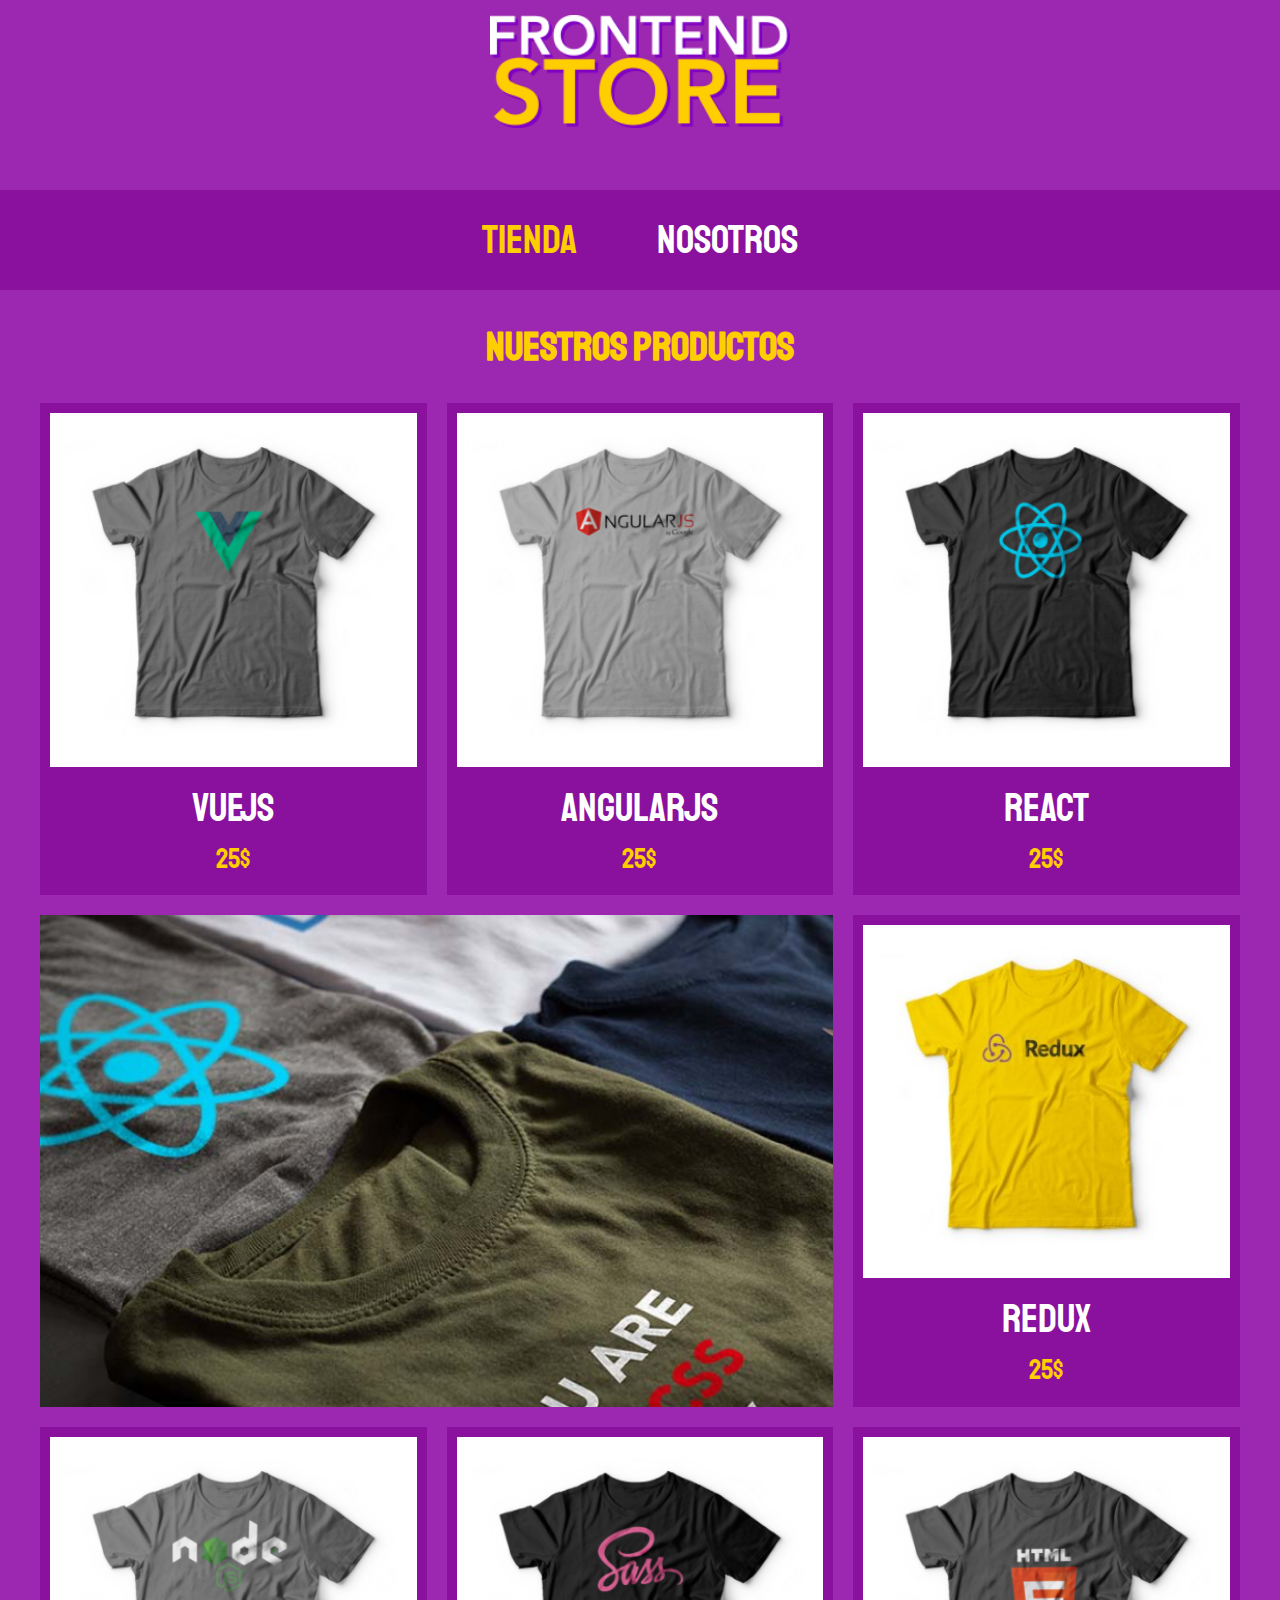
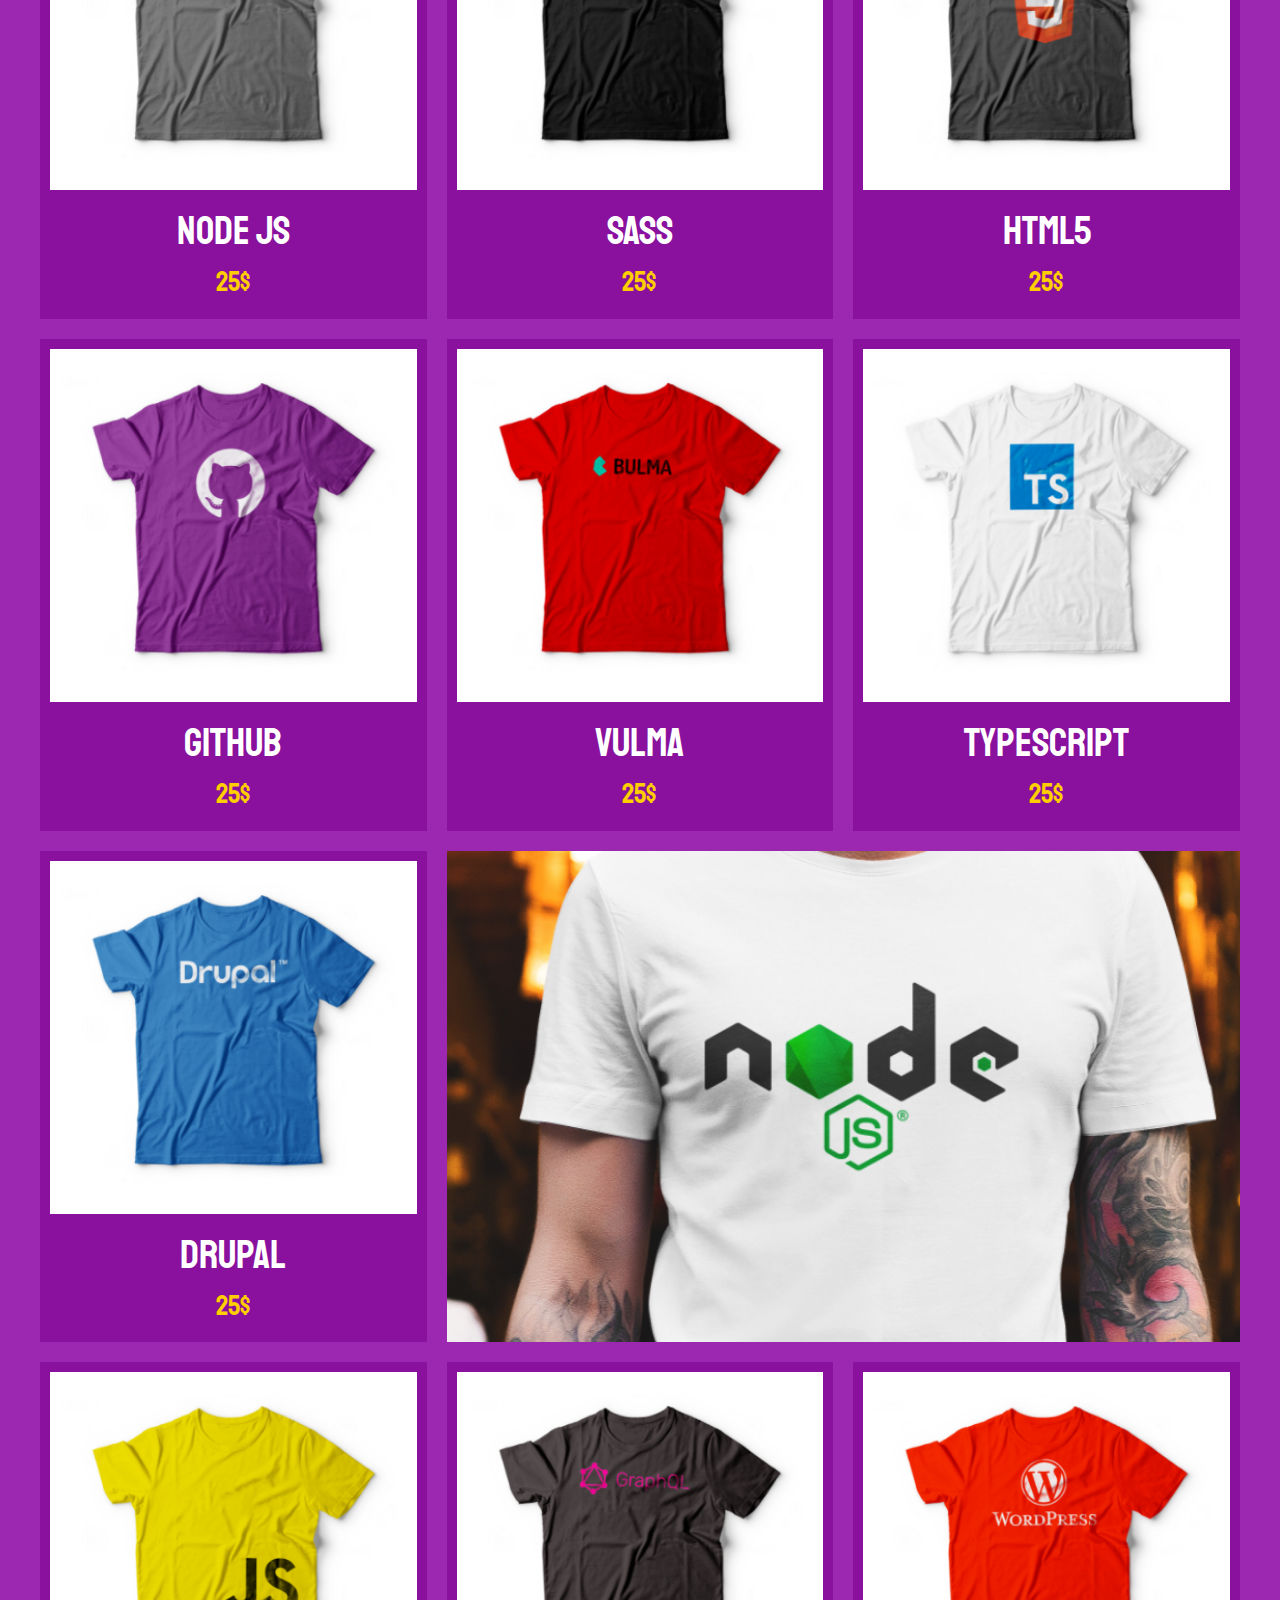
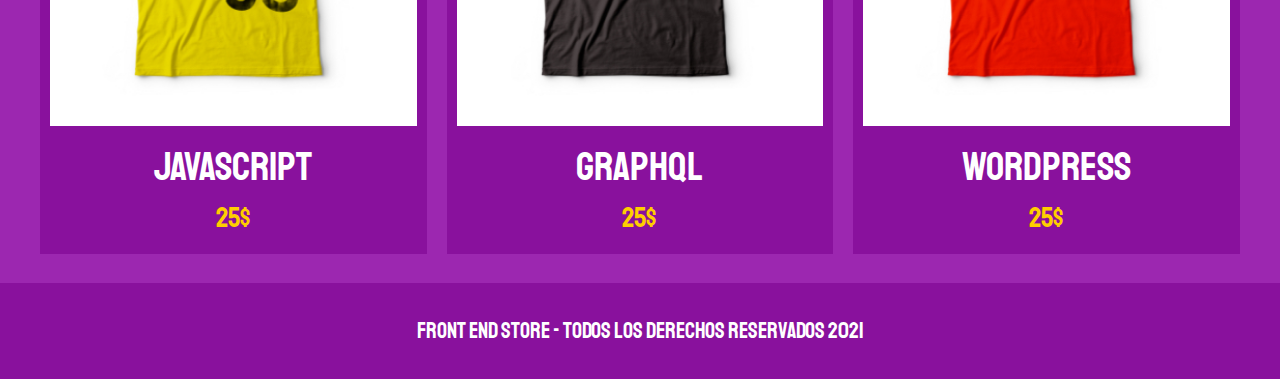
<file: index.html>
<!DOCTYPE html>
<html lang="es">
<head>
    <meta charset="UTF-8">
    <meta http-equiv="X-UA-Compatible" content="IE=edge">
    <meta name="viewport" content="width=device-width, initial-scale=1.0">
    <link rel="stylesheet" href="css/normalize.css">
    <link rel="stylesheet" href="css/styles.css">
    <title>Document</title>
</head>
<body>
    
    <header class="header">     
        <a href="#">
          <img class="header__logo" src="img/logo.png" alt="logotipo">
        </a>
    </header>        
    
    <nav class="nav">
        <a class="nav__enlace nav__enlace--activo" href="index.html">Tienda</a>
        <a class="nav__enlace" href="nosotros.html">Nosotros</a>
    </nav>

    <main class="contenedor">
        <h1>Nuestros productos</h1>

        <div class="grid">
            <div class="producto">
                <a href="producto.html">
                    <img class="producto__imagen" src="img/1.jpg" alt="imagen camisa">
                
                <div class="producto__informacion">
                    <p class="producto__nombre"> VueJS</p>
                    <p class="producto__precio"> 25$ </p>
                </div>
                </a>
                
            </div>

            <div class="producto">
                <a href="producto.html">
                    <img class="producto__imagen" src="img/2.jpg" alt="imagen camisa">
                
                <div class="producto__informacion">
                    <p class="producto__nombre"> AngularJS</p>
                    <p class="producto__precio"> 25$ </p>
                </div>
                </a>
                
            </div>

            <div class="producto">
                <a href="producto.html">
                    <img class="producto__imagen" src="img/3.jpg" alt="imagen camisa">
                
                <div class="producto__informacion">
                    <p class="producto__nombre"> React</p>
                    <p class="producto__precio"> 25$ </p>
                </div>
                </a>
                
            </div>

            <div class="producto">
                <a href="producto.html">
                    <img class="producto__imagen" src="img/4.jpg" alt="imagen camisa">
                
                <div class="producto__informacion">
                    <p class="producto__nombre"> Redux</p>
                    <p class="producto__precio"> 25$ </p>
                </div>
                </a>
                
            </div>

            <div class="producto">
                <a href="producto.html">
                    <img class="producto__imagen" src="img/5.jpg" alt="imagen camisa">
                
                <div class="producto__informacion">
                    <p class="producto__nombre"> Node JS</p>
                    <p class="producto__precio"> 25$ </p>
                </div>
                </a>
                
            </div>

            <div class="producto">
                <a href="producto.html">
                    <img class="producto__imagen" src="img/6.jpg" alt="imagen camisa">
                
                <div class="producto__informacion">
                    <p class="producto__nombre">Sass</p>
                    <p class="producto__precio"> 25$ </p>
                </div>
                </a>
                
            </div>

            <div class="producto">
                <a href="producto.html">
                    <img class="producto__imagen" src="img/7.jpg" alt="imagen camisa">
                
                <div class="producto__informacion">
                    <p class="producto__nombre">HTML5</p>
                    <p class="producto__precio"> 25$ </p>
                </div>
                </a>
                
            </div>

            <div class="producto">
                <a href="producto.html">
                    <img class="producto__imagen" src="img/8.jpg" alt="imagen camisa">
                
                <div class="producto__informacion">
                    <p class="producto__nombre"> GitHub</p>
                    <p class="producto__precio"> 25$ </p>
                </div>
                </a>
                
            </div>

            <div class="producto">
                <a href="producto.html">
                    <img class="producto__imagen" src="img/9.jpg" alt="imagen camisa">
                
                <div class="producto__informacion">
                    <p class="producto__nombre"> Vulma </p>
                    <p class="producto__precio"> 25$ </p>
                </div>
                </a>
                
            </div>

            <div class="producto">
                <a href="producto.html">
                    <img class="producto__imagen" src="img/10.jpg" alt="imagen camisa">
                
                <div class="producto__informacion">
                    <p class="producto__nombre"> Typescript </p>
                    <p class="producto__precio"> 25$ </p>
                </div>
                </a>
                
            </div>

            <div class="producto">
                <a href="producto.html">
                    <img class="producto__imagen" src="img/11.jpg" alt="imagen camisa">
                
                <div class="producto__informacion">
                    <p class="producto__nombre">Drupal</p>
                    <p class="producto__precio"> 25$ </p>
                </div>
                </a>
                
            </div>

            <div class="producto">
                <a href="producto.html">
                    <img class="producto__imagen" src="img/12.jpg" alt="imagen camisa">
                
                <div class="producto__informacion">
                    <p class="producto__nombre"> Javascript</p>
                    <p class="producto__precio"> 25$ </p>
                </div>
                </a>
                
            </div>

            <div class="producto">
                <a href="producto.html">
                    <img class="producto__imagen" src="img/13.jpg" alt="imagen camisa">
                
                <div class="producto__informacion">
                    <p class="producto__nombre"> GraphQl </p>
                    <p class="producto__precio"> 25$ </p>
                </div>
                </a>
                
            </div>

            <div class="producto">
                <a href="producto.html">
                    <img class="producto__imagen" src="img/14.jpg" alt="imagen camisa">
                
                <div class="producto__informacion">
                    <p class="producto__nombre">Wordpress</p>
                    <p class="producto__precio"> 25$ </p>
                </div>
                </a>
                
            </div>

            <div class="grafico grafico--camisas">

            </div>
            <div class="grafico grafico--node">
                
            </div>
        </div>
    </main>
            
    <footer class="footer">
            <p class="footer__texto">Front End Store - Todos los derechos reservados 2021</p>
    </footer>
    
</body>

</html>
</file>
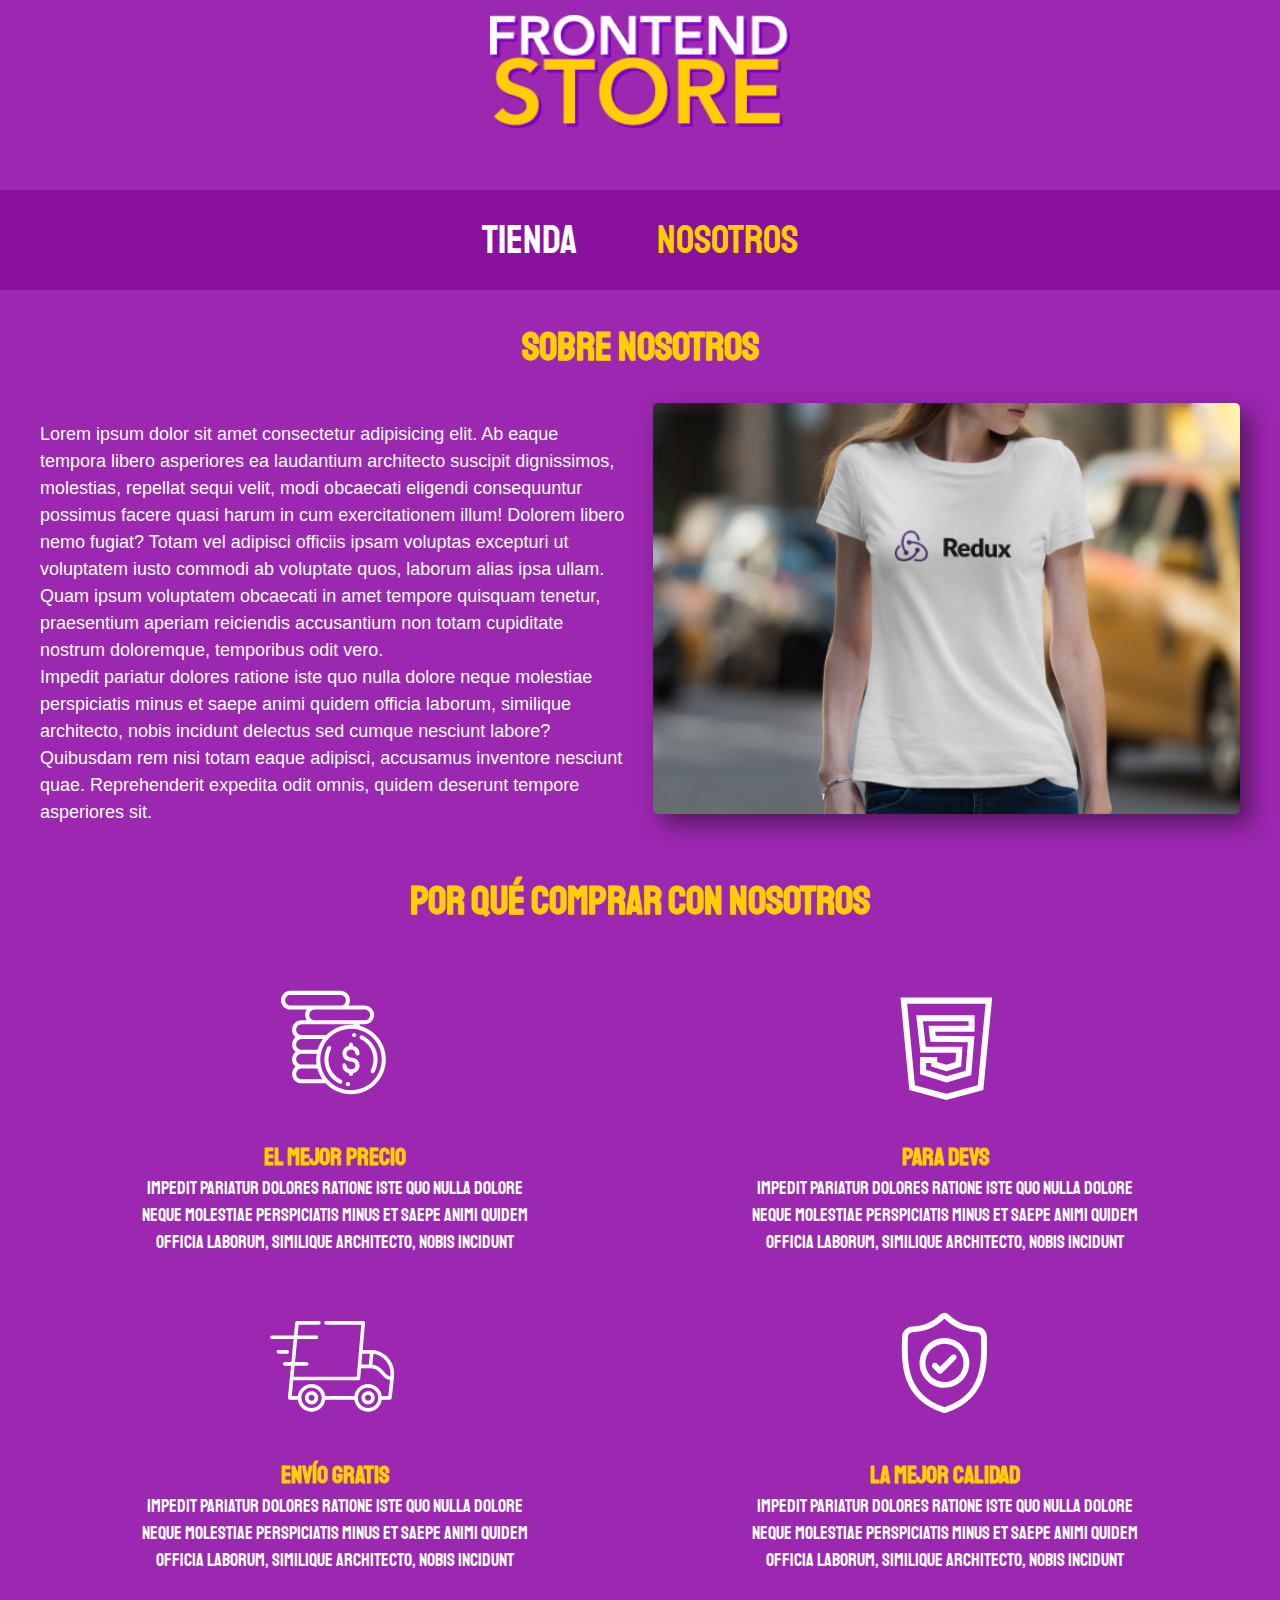
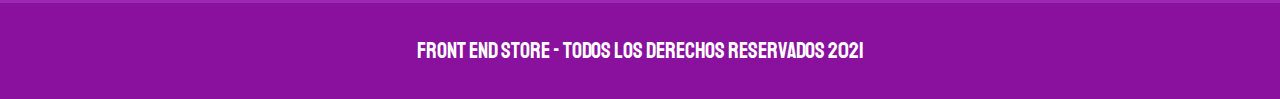
<file: nosotros.html>
<!DOCTYPE html>
<html lang="es">
<head>
    <meta charset="UTF-8">
    <meta http-equiv="X-UA-Compatible" content="IE=edge">
    <meta name="viewport" content="width=device-width, initial-scale=1.0">
    <link rel="stylesheet" href="css/normalize.css">
    <link rel="stylesheet" href="css/styles.css">
    <title>Document</title>
</head>
<body>
    
    <header class="header">     
        <a href="#">
          <img class="header__logo" src="img/logo.png" alt="logotipo">
        </a>
    </header>        
    
    <nav class="nav">
        <a class="nav__enlace" href="index.html">Tienda</a>
        <a class="nav__enlace nav__enlace--activo" href="nosotros.html">Nosotros</a>
    </nav>

    <main class="contenedor">
        <section>
            <h1>Sobre Nosotros</h1>
        
            <div class="grid__nosotros">
                <p class="grid__nosotros__texto">Lorem ipsum dolor sit amet consectetur adipisicing elit. Ab eaque tempora libero asperiores ea laudantium architecto suscipit dignissimos, molestias, repellat sequi velit, modi obcaecati eligendi consequuntur possimus facere quasi harum in cum exercitationem illum! Dolorem libero nemo fugiat? Totam vel adipisci officiis ipsam voluptas excepturi ut voluptatem iusto commodi ab voluptate quos, laborum alias ipsa ullam. Quam ipsum voluptatem obcaecati in amet tempore quisquam tenetur, praesentium aperiam reiciendis accusantium non totam cupiditate nostrum doloremque, temporibus odit vero.<br>
                Impedit pariatur dolores ratione iste quo nulla dolore neque molestiae perspiciatis minus et saepe animi quidem officia laborum, similique architecto, nobis incidunt delectus sed cumque nesciunt labore? Quibusdam rem nisi totam eaque adipisci, accusamus inventore nesciunt quae. Reprehenderit expedita odit omnis, quidem deserunt tempore asperiores sit.</p>
    
                <img class="grid__nosotros__img" src="img/nosotros.jpg" alt="">
    
            </div>
    
        </section>
        
    </main>

    <section class="contenedor comprar">
        <h1 class="comprar__titulo">Por qué comprar con nosotros</h1>

        <div class="bloques">
            <div class="bloque">
                <img class="bloque__imagen" src="img/icono_1.png" alt="">
                <h3 class="bloque__titulo">
                    El mejor precio
                </h3>
                <p>
                    Impedit pariatur dolores ratione iste quo nulla dolore neque molestiae perspiciatis minus et saepe animi quidem officia laborum, similique architecto, nobis incidunt
                </p>
            </div>

            <div class="bloque">
                <img class="bloque__imagen" src="img/icono_2.png" alt="">
                <h3 class="bloque__titulo">
                    Para devs
                </h3>
                <p>
                    Impedit pariatur dolores ratione iste quo nulla dolore neque molestiae perspiciatis minus et saepe animi quidem officia laborum, similique architecto, nobis incidunt
                </p>
            </div>

            <div class="bloque">
                <img class="bloque__imagen" src="img/icono_3.png" alt="">
                <h3 class="bloque__titulo">
                    Envío gratis
                </h3>
                <p>
                    Impedit pariatur dolores ratione iste quo nulla dolore neque molestiae perspiciatis minus et saepe animi quidem officia laborum, similique architecto, nobis incidunt
                </p>
            </div>

            <div class="bloque">
                <img class="bloque__imagen" src="img/icono_4.png" alt="">
                <h3 class="bloque__titulo">
                    La mejor calidad
                </h3>
                <p>
                    Impedit pariatur dolores ratione iste quo nulla dolore neque molestiae perspiciatis minus et saepe animi quidem officia laborum, similique architecto, nobis incidunt
                </p>
            </div>

        </div>
    </section>
            

    <footer class="footer">
        <p class="footer__texto">Front End Store - Todos los derechos reservados 2021</p>
    </footer>
</body>
</html>
</file>
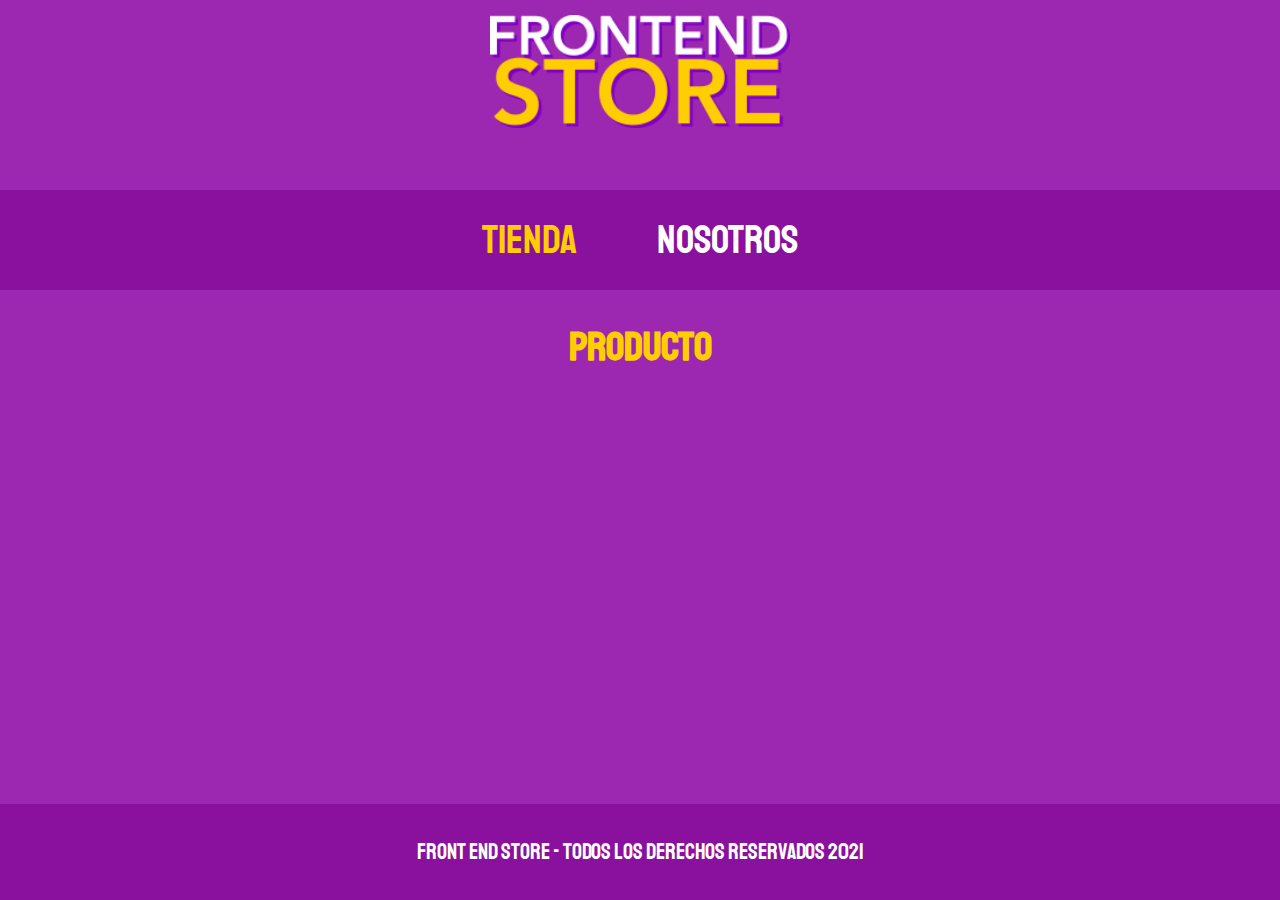
<file: producto.html>
<!DOCTYPE html>
<html lang="es">
<head>
    <meta charset="UTF-8">
    <meta http-equiv="X-UA-Compatible" content="IE=edge">
    <meta name="viewport" content="width=device-width, initial-scale=1.0">
    <link rel="stylesheet" href="css/normalize.css">
    <link rel="stylesheet" href="css/styles.css">
    <title>Document</title>
</head>
<body>
    
    <header class="header">     
        <a href="#">
          <img class="header__logo" src="img/logo.png" alt="logotipo">
        </a>
    </header>        
    
    <nav class="nav">
        <a class="nav__enlace nav__enlace--activo" href="index.html">Tienda</a>
        <a class="nav__enlace" href="nosotros.html">Nosotros</a>
    </nav>

    <main class="contenedor">
        <h1>Producto</h1>
    </main>
            

    <footer class="footer">
        <p class="footer__texto">Front End Store - Todos los derechos reservados 2021</p>
    </footer>
</body>
</html>
</file>
<file: css/styles.css>
@import url('https://fonts.googleapis.com/css2?family=Staatliches&display=swap');

/* font-family: 'Staatliches', cursive; */

:root{
   --primario: #9C27B0;
   --primarioOscuro: #89119D;
   --secundario: #FFCE00;
   --secundarioOscuro: rgb(233, 287, 2);
   --blanco: #FFF;
   --negro: #000;

   /* font-family */
    --fuentePrincipal: 'Staatliches', cursive;
}

html{
    box-sizing: border-box;
    font-size: 62.5%;
    height: 100%;
}

*, *:before, *:after{
    box-sizing: inherit;
}

/* ================================= GLOBALES ================================= */

body{
    min-height: 100vh;
    position: relative;
    padding-bottom: 12.5rem;
    background-color: var(--primario);
    font-size: 1.6rem;
    line-height: 1.5;
    font-family: var(--fuentePrincipal);
}

p{
    font-size: 1.8rem;
    font-family: var(--fuentePrincipal);
    color: var(--blanco);
}

a{
    text-decoration: none;
    color: white;
}


.contenedor{
    margin: 0 auto;
    max-width: 120rem;
}

h1, h2, h3{
    text-align: center;
    color: var(--blanco);
}

h1{
    font-size: 4rem;
}

h2{
    font-size: 3.2rem;
}

h3{
    font-size: 2.4rem;
}

/* ================================= SECUNDARIOS (HEADER) ================================= */

.header{
    display: flex;
    justify-content: center;
    /* margin-bottom: 4rem; */
}

.header__logo{
    width: 30rem;
    padding: 1.5rem 0;
    margin-bottom: 4rem;
}

/* ================================= (NAV) ================================= */
.nav{
    display: flex;
    justify-content: center;
    background-color: var(--primarioOscuro);
}

.nav__enlace{
    font-size: 4rem;
    padding: 2rem 4rem;
}

.nav__enlace--activo, .nav__enlace:hover{
    color: var(--secundario);
}
/* ================================= (FOOTER) ================================= */
.footer{
    background-color: var(--primarioOscuro);
    padding: 1rem 0;
    margin-top: 2rem;
    height: 96px;
    z-index: 2;
    margin-top: 20px;
    position: absolute;
    bottom: 0;
    width: 100%;
}

.footer__texto{
    text-align: center;
    font-size: 2.2rem;
}

/* ================================= (GRID CONTAINER) ================================= */
.grid{
    display: grid;
    grid-template-columns: repeat(2, 1fr);
    gap: 2rem;
}

@media (min-width: 786px){
    .grid{
        grid-template-columns: 1fr 1fr 1fr;
    }
}

/* ================================= (MAIN-CONTENEDOR) ================================= */
.contenedor h1{
    color: var(--secundario);
}
/* ================================= (PRODUCTOS) ================================= */
.producto{
    background-color: var(--primarioOscuro);
    padding: 1rem;
}

.producto__imagen{
    width: 100%;
}

.producto__nombre{
    font-size: 4rem;
    text-align: center;
    margin: 1rem 0;
    line-height: 1.2;
}

.producto__precio{
    font-size: 2.8rem;
    text-align: center;
    margin: 1rem 0;
    color: var(--secundario);
    line-height: 1.2;
}

@media (max-width: 400px){
    .producto{
        max-width: 20rem;
        justify-self: center;
    }

    .producto__nombre{
        font-size: 2rem;
    }

    .producto__precio{
        font-size: 1.8rem;
    }

    .nav__enlace{
        font-size: 2rem;
    }

    .header__logo{
        width: 20rem;
    }

    .grid{
        margin: 5px
    }
}

/* ================================= (GRÁFICOS) ================================= */

.grafico{
    min-height: 30rem;
    background-repeat: no-repeat;
    background-size: cover;
    grid-column: 1 / 3;
}

.grafico--camisas{
    grid-row: 2 / 3;
    background-image: url(../img/grafico1.jpg);
    
}

.grafico--node{
    background-image: url(../img/grafico2.jpg);
    grid-row: 8 / 9;
}

@media (min-width: 786px){
    .grafico--node{
        grid-row: 5 / 6;
        grid-column: 2 / 4;
    }
}

/* ================================= (SOBRE NOSOTROS) ================================= */

.grid__nosotros{
    display: grid;
    grid-template-columns: 1fr 1fr;
    column-gap: 2.5rem;
}

.flex__nosotros{
    display: flex;
    justify-content: center;
    flex-wrap: wrap;
}

.grid__nosotros__img{
    width: 100%;
    border-radius: 5px;
    box-shadow: 10px 10px 23px 0px rgba(0,0,0,0.46);
    -webkit-box-shadow: 10px 10px 23px 0px rgba(0,0,0,0.46);
    -moz-box-shadow: 10px 10px 23px 0px rgba(0,0,0,0.46);
}

.grid__nosotros__texto{
    font-family: Arial, Helvetica, sans-serif;
}

/* ================================= (BLOQUES) ================================= */


.comprar__titulo{
    color: var(--secundario);
}

.bloques{
    display: grid;
    grid-template-columns: 1fr 1fr;
    gap: 2rem;
}

.bloque__titulo{
    color: var(--secundario);
    margin: 0;
}

.bloque{
    text-align: center;
}

.bloque p{
    max-width: 40rem;
    margin: 0 auto;
}




@media (max-width: 768px){

    .grid__nosotros{
        grid-template-columns: 1fr;
    }

    .grid__nosotros__texto{
        justify-self: center;
        margin: 10px 10px;
    }

    .grid__nosotros__img{
        grid-row: 1 / 2;
    }
}

@media (max-width: 500px){
    .bloques{
        grid-template-columns: 1fr;
    }

    .bloque__imagen{
        width: 75%;
    }
}
</file>
